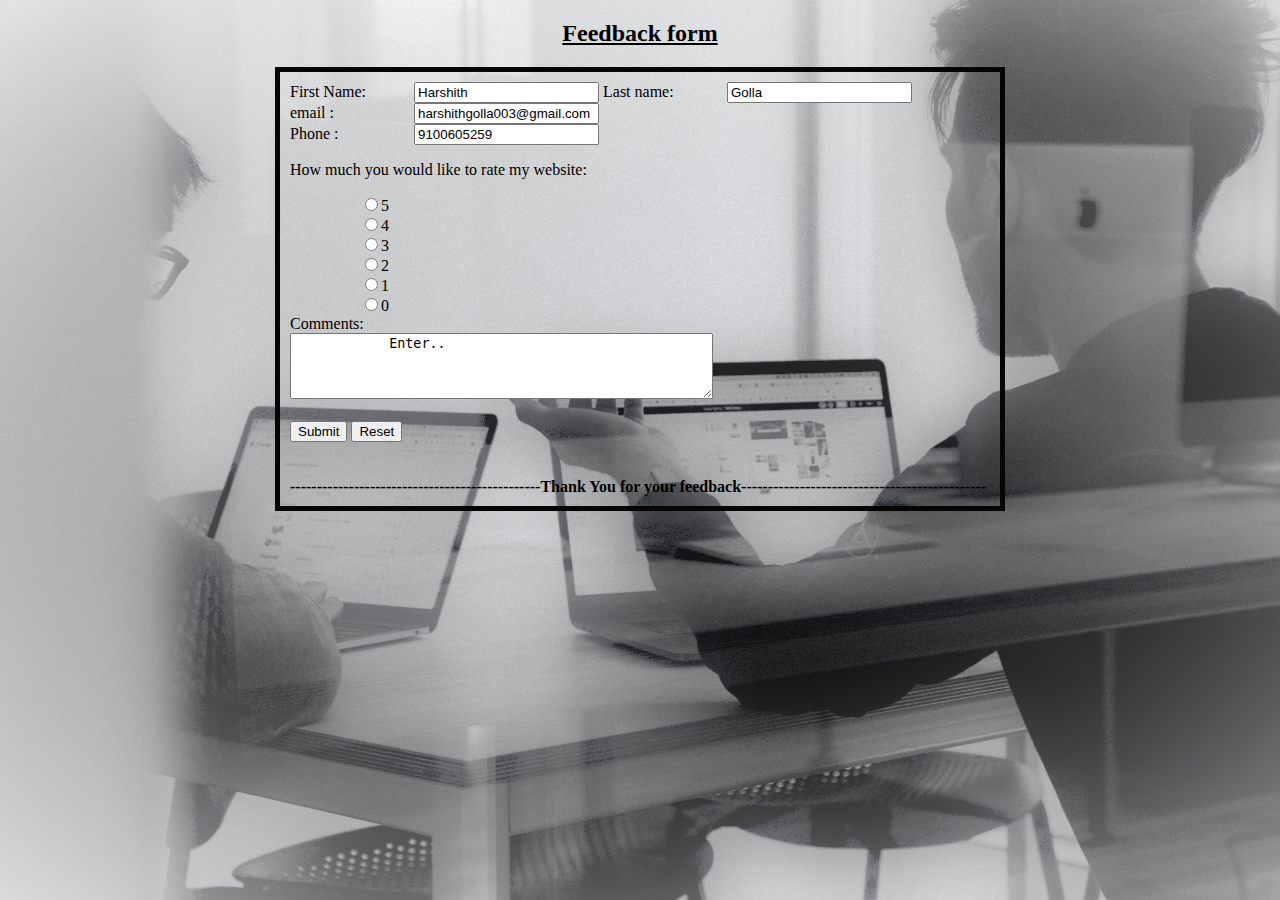
<file: Form.html>
<!DOCTYPE html>
<html lang="en">
<head>
    <meta charset="UTF-8">
    <meta http-equiv="X-UA-Compatible" content="IE=edge">
    <meta name="viewport" content="width=device-width, initial-scale=1.0">
    <title>Form</title>
    <style>
        input[type=text]:focus {
  background-color:BLUE;
    }
    body{
		background: url("Bgimage of feedback form.png") no-repeat;
	}
    label{
        width: 120px;
        display: inline-block;
    }
    .f1{
        border: 5px solid rgb(5, 5, 5);
        margin: auto;
        max-width: 700px;
        padding: 10px;
    }
    #radio{
        margin-left: 70px;
    }
    
    </style>
</head>
<body>
   <u><h2 align="center">Feedback form</h2></u>
    <div class="f1">
       <form action="">
           <label for="">First Name:</label>  <input type="text" value="Harshith">
           <label for="">Last name:</label>  <input type="text" value="Golla"><br>
           <label for="">email :</label> <input type="email" value="harshithgolla003@gmail.com"><br>
           <label for="">Phone :</label> <input type="tel" value="9100605259"><br>
           <p>How much you would like to rate my website:</p>
           <div id="radio">
            <input type="radio" name="sys">5<br>
            <input type="radio" name="sys">4<br>
            <input type="radio" name="sys">3<br>
            <input type="radio" name="sys">2<br>
		    <input type="radio" name="sys">1<br>
		    <input type="radio" name="sys">0<br>
           </div> 
         <label for="">Comments:</label><br> 
         <textarea rows="4" cols="50" name="comment" form="usrform">
            Enter..</textarea>
            <br>
            <BR>
            <div class="container">
             <div class="center">  
          <button name="submit" value="Submit">Submit</button>  
          <button name="submit" value="Submit">Reset</button>
          </div><br><br>
          <b><font align="center">-----------------------------------------------Thank You for your feedback----------------------------------------------</font></b>
        </form>     
    </div>
</body>
</html>
</file>
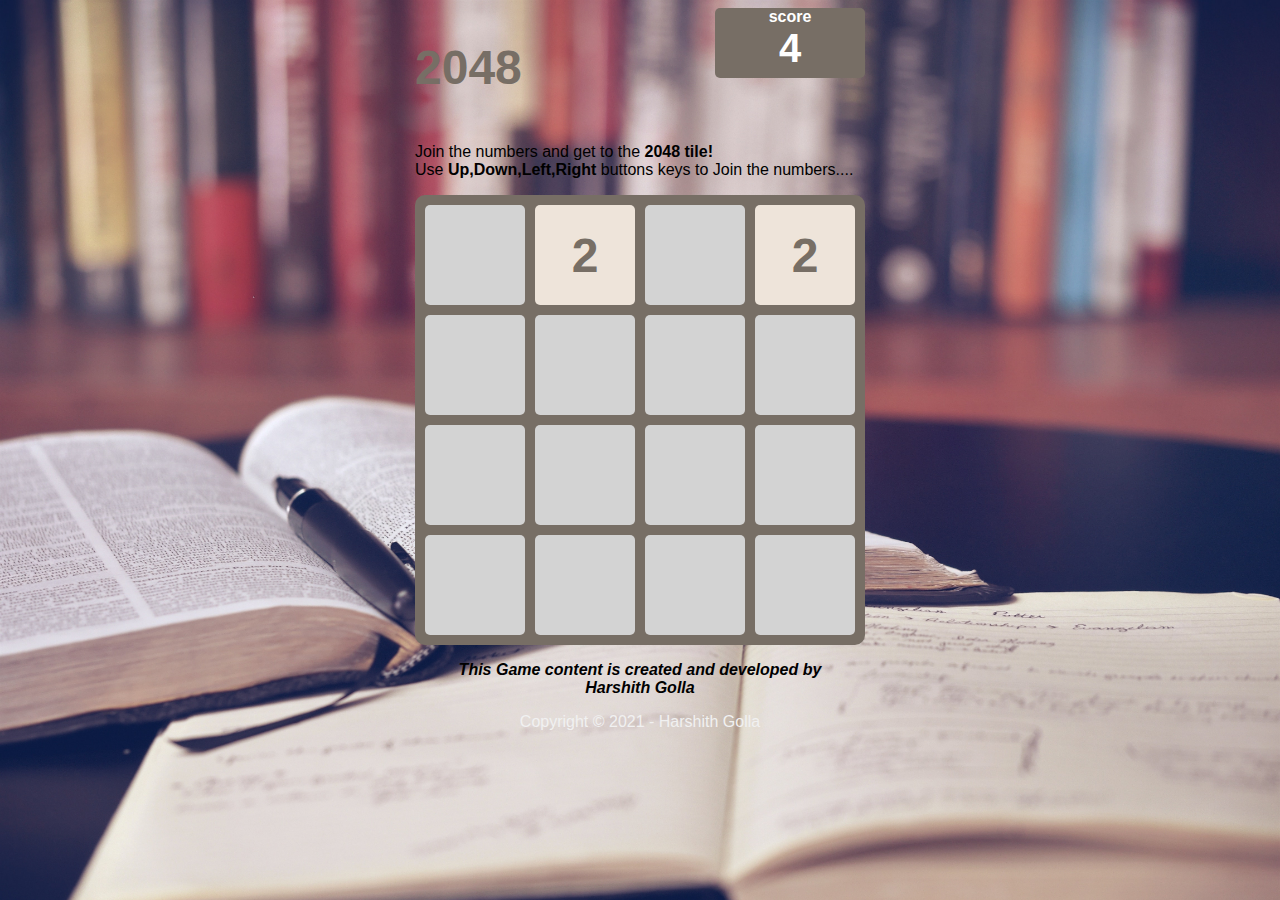
<file: game.html>
<!DOCTYPE html>
<html lang="en">
<head>
    <meta charset="UTF-8">
    <meta name="viewport" content="width=device-width, initial-scale=1.0">
    <meta http-equiv="X-UA-Compatible" content="ie=edge">
    <link rel="stylesheet" href="styles.css">
    <script src="./index.js"></script>
    <script src="./js/Game.js"></script>
    <script src="./js/Board.js"></script>
    <script src="./js/Handler.js"></script>
    <script src="./js/Tile.js"></script>
    <title>My game</title>
</head>
<body>
    <div class="container">
        <div class="header">
            <h1>2048</h1>
            <div class="score"><strong>score</strong><br />
            <span id="score">0</span>
            </div>
        </div>
        <p class="summary">
            Join the numbers and get to the <strong>2048 tile!</strong><BR>
            Use <B>Up,Down,Left,Right</B> buttons keys to Join the numbers....
        </p>
        <div class="grid-container">
            <div id="0-0" class="grid-tile"></div>
            <div id="1-0" class="grid-tile"></div>
            <div id="2-0" class="grid-tile"></div>
            <div id="3-0" class="grid-tile"></div>
            <div id="0-1" class="grid-tile"></div>
            <div id="1-1" class="grid-tile"></div>
            <div id="2-1" class="grid-tile"></div>
            <div id="3-1" class="grid-tile"></div>
            <div id="0-2" class="grid-tile"></div>
            <div id="1-2" class="grid-tile"></div>
            <div id="2-2" class="grid-tile"></div>
            <div id="3-2" class="grid-tile"></div>
            <div id="0-3" class="grid-tile"></div>
            <div id="1-3" class="grid-tile"></div>
            <div id="2-3" class="grid-tile"></div>
            <div id="3-3" class="grid-tile"></div>
        </div>
        <p align="center"><b><i>This Game content is created and developed by <br>Harshith Golla</i></b></p>
         <p style="color: #f1f1f1;" align="center">Copyright &copy; 2021 - Harshith Golla</p>
        <!-- TODO: Add winner text in below div -->
        <div id="winner"></div>
    </div>
</body>
</html>
</file>
<file: styles.css>
body {
    font-family: 'Segoe UI', Tahoma, Geneva, Verdana, sans-serif;
    background: url(aaron-burden-QJDzYT_K8Xg-unsplash.jpg) no-repeat;
     background-size: cover;
}
h1 {
    font-size: 3em;
    color: #776E65;
    float:left;
}

.score {
    float: right;
    width: 150px;
    height: 70px;
    background-color: #776E65;
    color: white;
    border-radius: 5px;
    text-align: center;
}
.score span {
    font-size: 2.5em;
    font-weight: bolder;
    color: white;
    justify-content: center;
    align-items: center;
}
.header {
    overflow: hidden;
}
.container {
    margin: auto;
    width: 450px;
}
.grid-container {
    width:430px;
    display: grid;
    grid-gap: 10px;
    grid-template-columns: repeat(3, 100px);
    grid-template-rows: repeat(4,  100px);
    grid-auto-flow: column;
    background-color: #776E65;
    border-radius: 10px;
    padding: 10px;
}

.grid-tile {
    font-size: 3em;
    color: #776E65;
    font-weight: bolder;
    display: flex;
    background-color: lightgray;
    border-radius: 5px;
    float: left;
    justify-content: center;
    align-items: center;
}

/* Colors for tiles */
.tile-2 {
    background-color: #eee4da;
}
.tile-4 {
    background-color: #eee1c9;
}
.tile-8 {
    background-color: #f3b27a; 
    color: white;
}
.tile-16 {
    background-color: #f69664; 
    color: white;
}
.tile-32 {
    background-color: #f77c5f; 
    color: white;
}
.tile-64 {
    background-color: #f75f3b; 
    color: white;
}
.tile-128 {
    background-color: #edd073; 
    color: white;
}
.tile-256 {
    background-color: #edcc62; 
    color: white;
}
.tile-512 {
    background-color: #edc950; 
    color: white;
}
.tile-1024 {
    background-color: #edc53f; 
    color: white;
    font-size: 2em;
}
.tile-2048 {
    background-color: #edc22e; 
    color: white;
    font-size: 2em;
}
.tile-max {
    background-color: darkslategray;
    color: white;
    font-size: 2em;
}

/* --------------------------------- */
</file>
